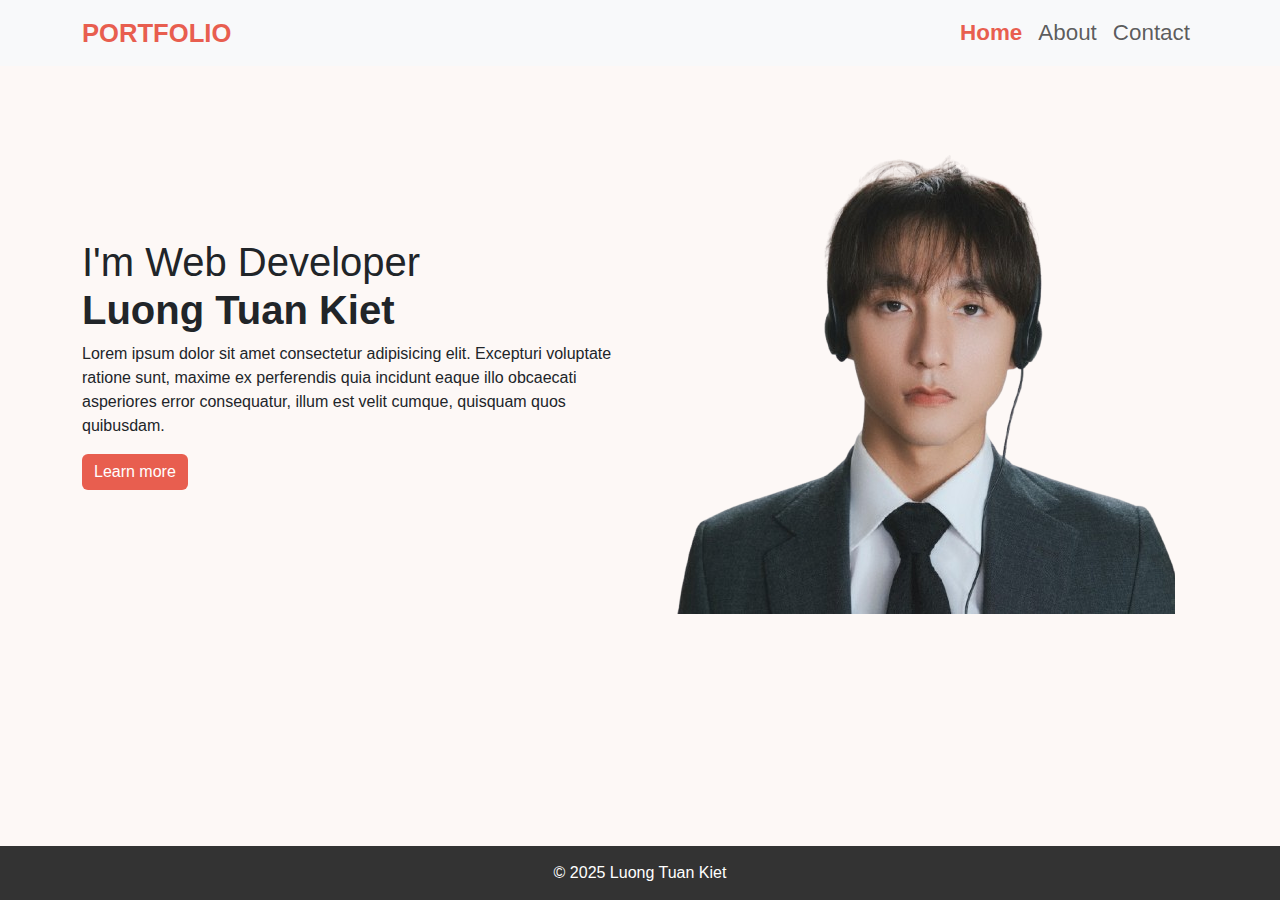
<file: index.html>
<!DOCTYPE html>
<html lang="en">
<head>
    <meta charset="UTF-8">
    <meta name="viewport" content="width=device-width, initial-scale=1.0">
    <title>My Portfolio</title>
    <link rel="stylesheet" href="https://cdn.jsdelivr.net/npm/bootstrap@5.3.0/dist/css/bootstrap.min.css">
    <link rel="stylesheet" href="asset/style.css">
</head>
<body>
    <!-- Navigation Bar -->
    <nav class="navbar navbar-expand-lg navbar-light bg-light">
        <div class="container container__navbar">
            <a class="navbar-brand" href="#">PORTFOLIO</a>
            <button class="navbar-toggler" type="button" data-bs-toggle="collapse" data-bs-target="#navbarNav">
                <span class="navbar-toggler-icon"></span>
            </button>
            <div class="collapse navbar-collapse" id="navbarNav">
                <ul class="navbar-nav ms-auto">
                    <li class="nav-item"><a class="nav-link active" href="#">Home</a></li>
                    <li class="nav-item"><a class="nav-link" href="about.html">About</a></li>
                    <li class="nav-item"><a class="nav-link" href="contact.html">Contact</a></li>
                </ul>
            </div>
        </div>
    </nav>
    
    <section class="container py-5">
        <div class="row align-items-center">
            <div class="col-md-6 order-1 order-md-1 text-center text-md-start">
                <h1>I'm Web Developer<br> <strong>Luong Tuan Kiet</strong></h1>
                <p class="d-sm-block">Lorem ipsum dolor sit amet consectetur adipisicing elit. Excepturi voluptate ratione sunt, maxime ex perferendis quia incidunt eaque illo obcaecati asperiores error consequatur, illum est velit cumque, quisquam quos quibusdam.</p>
                <a href="#" class="btn btn-primary">Learn more</a>
            </div>
            <div class="col-md-6 order-2 order-md-2 text-center">
                <img src="img/sontung-removebg.png" alt="Profile Picture" class="img-fluid">
            </div>
        </div>
    </section>

    <!-- Footer -->
    <footer>
        &copy; 2025 Luong Tuan Kiet
    </footer>

    <script src="https://cdn.jsdelivr.net/npm/bootstrap@5.3.0/dist/js/bootstrap.bundle.min.js"></script>
</body>
</html>
</file>
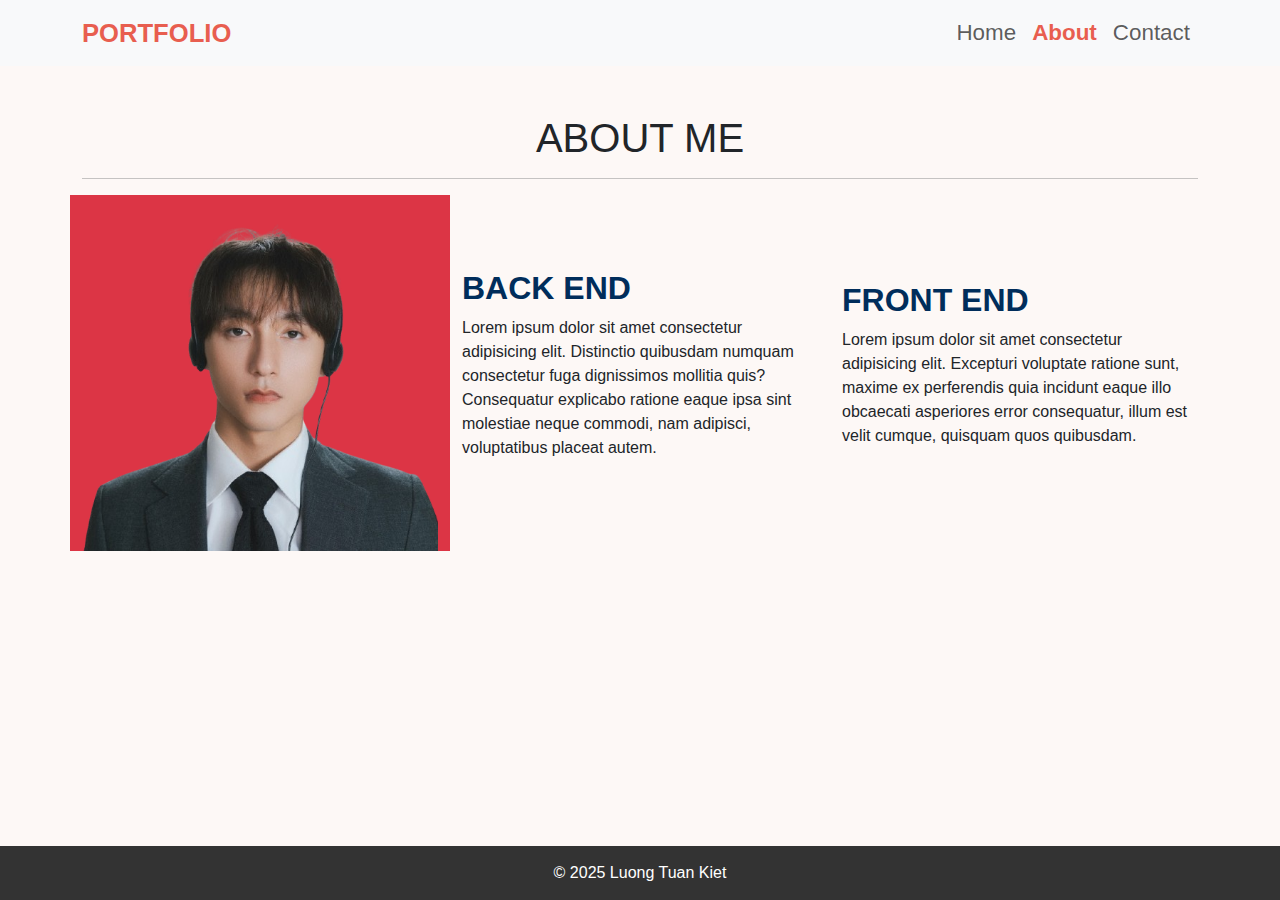
<file: about.html>
<!DOCTYPE html>
<html lang="en">
<head>
    <meta charset="UTF-8">
    <meta name="viewport" content="width=device-width, initial-scale=1.0">
    <title>My Portfolio</title>
    <link rel="stylesheet" href="https://cdn.jsdelivr.net/npm/bootstrap@5.3.0/dist/css/bootstrap.min.css">
    <link rel="stylesheet" href="asset/style.css">
</head>
<body>
    <!-- Navigation Bar -->
    <nav class="navbar navbar-expand-lg navbar-light bg-light">
        <div class="container container__navbar">
            <a class="navbar-brand" href="#">PORTFOLIO</a>
            <button class="navbar-toggler" type="button" data-bs-toggle="collapse" data-bs-target="#navbarNav">
                <span class="navbar-toggler-icon"></span>
            </button>
            <div class="collapse navbar-collapse" id="navbarNav">
                <ul class="navbar-nav ms-auto">
                    <li class="nav-item"><a class="nav-link" href="index.html">Home</a></li>
                    <li class="nav-item"><a class="nav-link active" href="about.html">About</a></li>
                    <li class="nav-item"><a class="nav-link" href="contact.html">Contact</a></li>
                </ul>
            </div>
        </div>
    </nav>

    <section class="container py-5">
        <div class="text-center">
            <h1>ABOUT ME</h1>
            <hr>
        </div>
        <div class="row align-items-center">
            <div class="col-md-4 order-2 order-md-1 texts-center bg-danger">
                <img src="img/sontung-removebg.png" alt="Profile Picture" class="img-fluid">
            </div>
            <div class="col-md-4 order-1 order-md-2 text-center text-md-start">
                <h2 class="about__h2">BACK END</h2>
                <p class="d-sm-block">Lorem ipsum dolor sit amet consectetur adipisicing elit. Distinctio quibusdam numquam consectetur fuga dignissimos mollitia quis? Consequatur explicabo ratione eaque ipsa sint molestiae neque commodi, nam adipisci, voluptatibus placeat autem.</p>
            </div>
            <div class="col-md-4 order-1 order-md-2 text-center text-md-start">
                <h2 class="about__h2">FRONT END</h2>
                <p class="d-sm-block">Lorem ipsum dolor sit amet consectetur adipisicing elit. Excepturi voluptate ratione sunt, maxime ex perferendis quia incidunt eaque illo obcaecati asperiores error consequatur, illum est velit cumque, quisquam quos quibusdam.</p>
            </div>
        </div>
    </section>

    <footer>
        &copy; 2025 Luong Tuan Kiet
    </footer>

    <script src="https://cdn.jsdelivr.net/npm/bootstrap@5.3.0/dist/js/bootstrap.bundle.min.js"></script>
</body>
</html>
</file>
<file: asset/style.css>
* {
    margin: 0;
    padding: 0;
}


body {
    background-color: #fdf8f6;
    font-family: Arial, sans-serif;
    display: flex;
    flex-direction: column;
    min-height: 100vh;
}

.btn-primary {
    background-color: #e85e4f;
    border: none;
}

footer {
    background-color: #333;
    color: white;
    text-align: center;
    padding: 15px;
    margin-top: auto;
}

.container__navbar .navbar-brand {
    font-size: 1.6rem;
    color: #e85e4f;
    font-weight: 700;
}

.container__navbar li {
    font-size: 1.4rem;
    font-weight: 500;
}

.nav-link.active {
    font-weight: bold;
    color: #e85e4f !important;
}

.about__h2 {
    color: #002d5b;
    font-weight: bold;
}

i {
    color: #e85e4f;
}

.bg-white {
    background-color: #fff;
    padding: 10px;
}

.gallery-img {
    border-radius: 10px;
    object-fit: cover;
    transition: transform 0.3s ease;
}

.gallery-img:hover {
    transform: scale(1.05);
}
</file>
